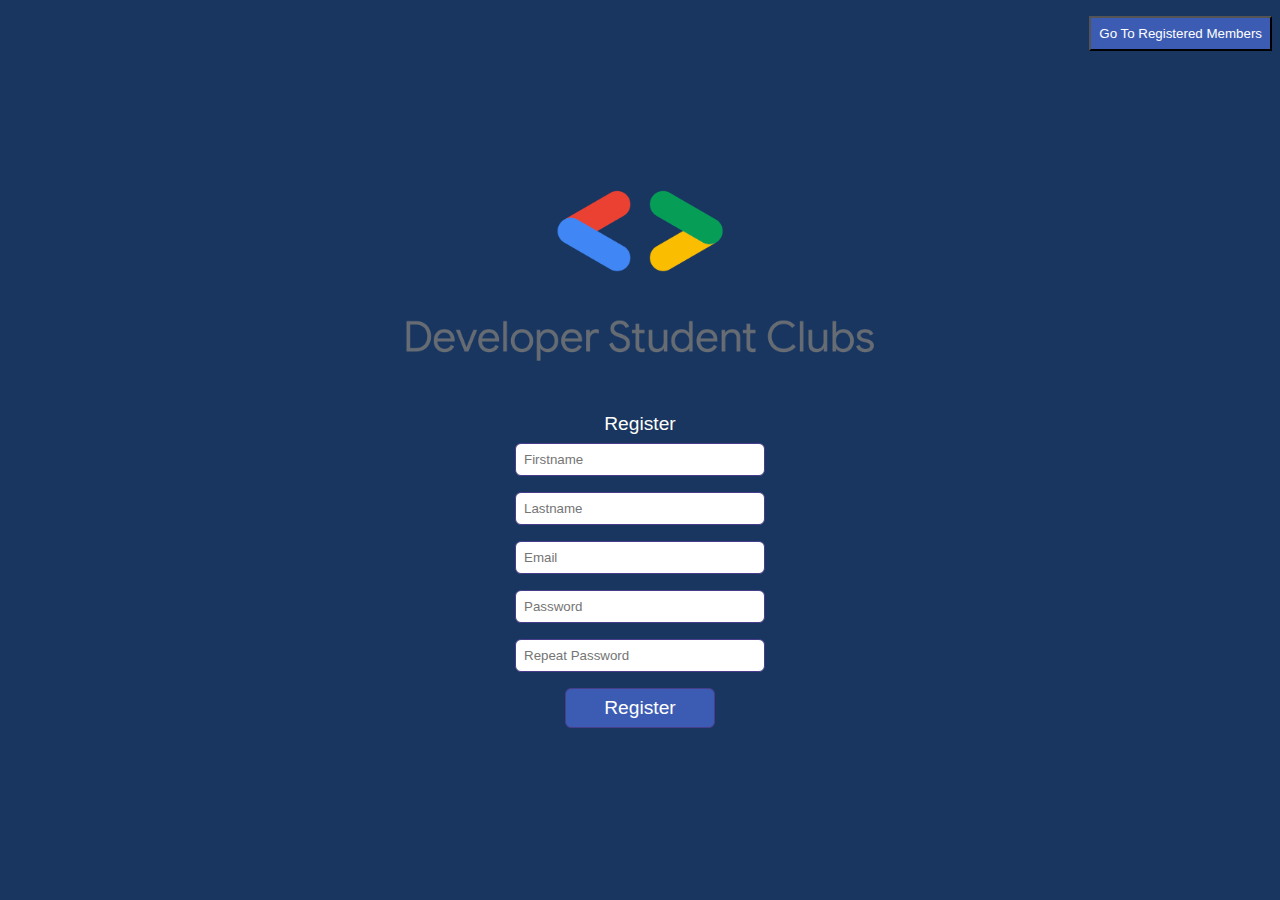
<file: index.html>
<!DOCTYPE html>
<html lang="en">
<head>
    <meta charset="UTF-8">
    <meta name="viewport" content="width=device-width, initial-scale=1.0">
    <link rel="stylesheet" href="css/style.css">
    <link rel="shortcut icon" href="assets/img2.jpg" type="image/x-icon">
    <title>Registration Form</title>
</head>
<body>
    <a href="regList.html"><button>Go To Registered Members</button> </a>
    <img src="assets/img6.png" alt="">
    <form action="">
        <h4>Register</h4>
        <input type="text" placeholder="Firstname">
        <br>
        <input type="text" placeholder="Lastname">
        <br>
        <input type="email" placeholder="Email">
        <br>
        <input type="password" placeholder="Password">
        <br>
        <input type="password" placeholder="Repeat Password">
        <br>
        <input type="submit" value="Register">
    </form>
</body>
</html>
</file>
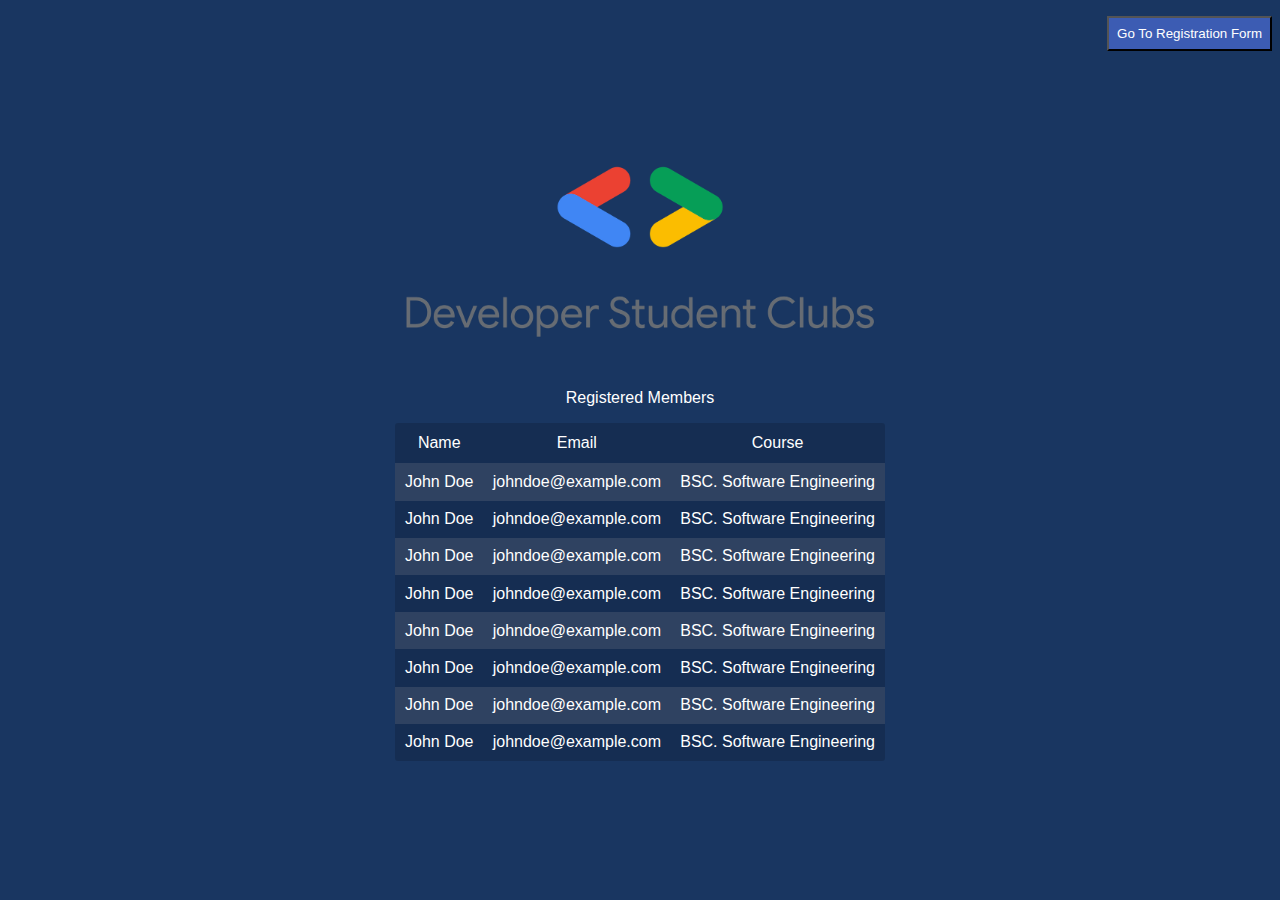
<file: regList.html>
<!DOCTYPE html>
<html lang="en">
<head>
    <meta charset="UTF-8">
    <meta name="viewport" content="width=device-width, initial-scale=1.0">
    <link rel="stylesheet" href="css/style.css">
    <link rel="shortcut icon" href="assets/img2.jpg" type="image/x-icon">
    <title>Registration Form</title>
</head>
<body id="regList">
    <a href="index.html"><button>Go To Registration Form</button> </a>
    <img src="assets/img6.png" alt="">
    <h4>Registered Members</h4>
    <table>
        <tbody>
        <tr>
            <th>Name</th>
            <th>Email</th>
            <th>Course</th>
        </tr>

        <tr>
            <td>John Doe</td>
            <td>johndoe@example.com</td>
            <td>BSC. Software Engineering</td>
        </tr>

        <tr>
            <td>John Doe</td>
            <td>johndoe@example.com</td>
            <td>BSC. Software Engineering</td>
        </tr>

        <tr>
            <td>John Doe</td>
            <td>johndoe@example.com</td>
            <td>BSC. Software Engineering</td>
        </tr>

        <tr>
            <td>John Doe</td>
            <td>johndoe@example.com</td>
            <td>BSC. Software Engineering</td>
        </tr>

        <tr>
            <td>John Doe</td>
            <td>johndoe@example.com</td>
            <td>BSC. Software Engineering</td>
        </tr>

        <tr>
            <td>John Doe</td>
            <td>johndoe@example.com</td>
            <td>BSC. Software Engineering</td>
        </tr>

        <tr>
            <td>John Doe</td>
            <td>johndoe@example.com</td>
            <td>BSC. Software Engineering</td>
        </tr>

        <tr>
            <td>John Doe</td>
            <td>johndoe@example.com</td>
            <td>BSC. Software Engineering</td>
        </tr>

    </tbody>
    </table>
    
</body>
</html>
</file>
<file: css/style.css>
* {
  margin: 0;
  padding: 0;
  -webkit-box-sizing: border-box;
          box-sizing: border-box;
  font-family: Segoe UI, Helvetica,'Times New Roman', Times, serif, Helvetica, sans-serif;
}

body {
  background-color: #193661;
  display: -webkit-box;
  display: -ms-flexbox;
  display: flex;
  -webkit-box-align: center;
      -ms-flex-align: center;
          align-items: center;
  -webkit-box-pack: center;
      -ms-flex-pack: center;
          justify-content: center;
  -webkit-box-orient: vertical;
  -webkit-box-direction: normal;
      -ms-flex-direction: column;
          flex-direction: column;
  text-align: center;
  font-family: Segoe UI, Helvetica,'Times New Roman', Times, serif, Helvetica, sans-serif;
  font-size: 1.2rem;
  min-height: 100vh;
  overflow: hidden;
}

body button {
  position: absolute;
  top: 1.0rem;
  right: 0.5rem;
  padding: 0.5rem;
  background-color: #3c5cb3;
  color: white;
  font-weight: 500;
}

body img {
  padding: 1.4rem 1rem;
  margin-bottom: 1.5rem;
  max-width: 50vw;
  width: 40vw;
  min-width: 250px;
}

body form {
  position: relative;
}

body form h4 {
  padding: auto;
  color: #fdfdfa;
  font-weight: 400;
}

body form input {
  padding: .5rem;
  margin: .5rem auto;
  border-radius: 6px;
  max-width: 100vw;
  width: 250px;
  border: 1px solid darkslateblue;
  outline: none;
}

body form input[type=submit] {
  background-color: #3c5cb3;
  color: white;
  font-size: 1.2rem;
  font-weight: 500;
  width: 150px;
}

body form input:hover {
  background-color: #9adada;
  border: 1px solid darkviolet;
}

body form input[type=submit]:focus {
  color: black;
}

body form input:focus {
  background-color: #73e9e9;
}

#regList {
  color: white;
  font-size: 1rem;
}

#regList h4 {
  padding: auto;
  font-weight: 400;
  margin-bottom: 1rem;
}

#regList table {
  background-color: rgba(0, 0, 0, 0.15);
  max-width: 100vw;
  overflow: auto;
  border-radius: 3px;
  border-spacing: 0;
}

#regList table tr:nth-child(2n) {
  padding: 1.2rem .2rem;
  background-color: rgba(204, 191, 191, 0.15);
  border-collapse: collapse;
  border-color: transparent;
}

#regList table tr {
  padding: 1.2rem .2rem;
}

#regList table tr th {
  font-weight: 400;
  padding: .7rem;
}

#regList table tr td {
  padding: .6rem;
  margin: 0;
}
/*# sourceMappingURL=style.css.map */
</file>
